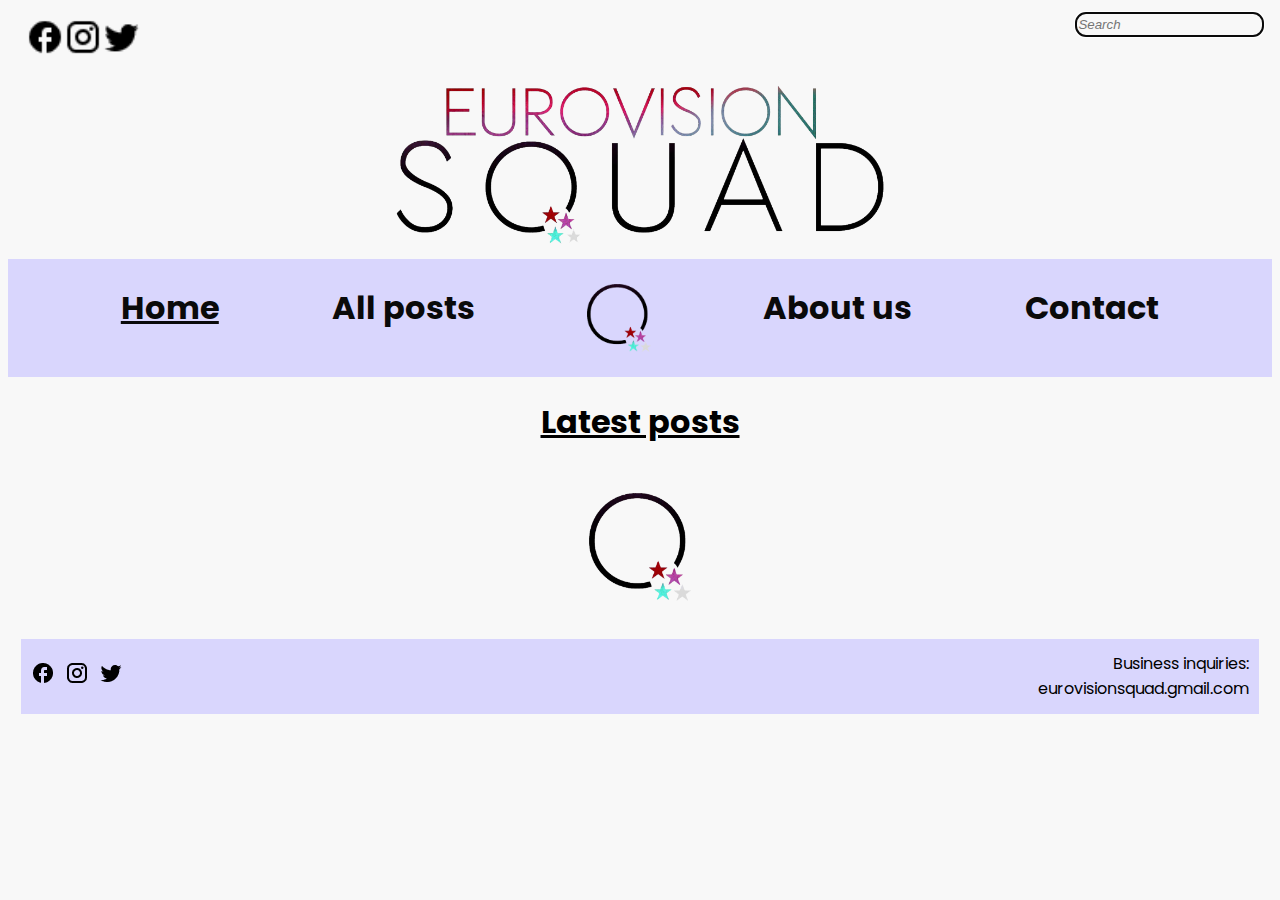
<file: index.html>
<!DOCTYPE html>
<html lang="en">
  <head>
    <!-- Hotjar Tracking Code for Eurovisionsquad -->
    <script>
      (function (h, o, t, j, a, r) {
        h.hj =
          h.hj ||
          function () {
            (h.hj.q = h.hj.q || []).push(arguments);
          };
        h._hjSettings = { hjid: 3495722, hjsv: 6 };
        a = o.getElementsByTagName("head")[0];
        r = o.createElement("script");
        r.async = 1;
        r.src = t + h._hjSettings.hjid + j + h._hjSettings.hjsv;
        a.appendChild(r);
      })(window, document, "https://static.hotjar.com/c/hotjar-", ".js?sv=");
    </script>
    <title>Eurovisionsquad | Home</title>
    <meta
      name="description"
      content="Eurovisionsquad - Eurovision fun for everyone"
    />
    <meta name="viewport" content="width=device-width, initial-scale=1" />
    <link href="css/style.css" rel="stylesheet" />
    <link rel="preconnect" href="https://fonts.googleapis.com" />
    <link rel="preconnect" href="https://fonts.gstatic.com" crossorigin />
    <link
      href="https://fonts.googleapis.com/css2?family=Poppins:ital,wght@0,300;0,400;0,500;1,300;1,400;1,500&display=swap"
      rel="stylesheet"
    />
  </head>
  <body>
    <header>
      <div class="top_bar">
        <div class="some">
          <a href="https://www.facebook.com/eurovisionsquad/"
            ><img
              class="icon"
              src="images/ic_baseline-facebook.png"
              alt="Eurovisionsquad Facebook"
          /></a>
          <a href="https://www.instagram.com/eurovisionsquad/"
            ><img
              class="icon"
              src="images/mdi_instagram.png"
              alt="Eurovisionsquad Instagram"
          /></a>
          <a href="https://twitter.com/eurovisionsquad"
            ><img
              class="icon"
              src="images/mdi_twitter.png"
              alt="Eurovisionsquad Twitter"
          /></a>
        </div>
        <div class="search"></div>
        <form class="form">
          <input
            id="searchbar"
            title="search"
            type="text"
            placeholder="Search"
          />
        </form>
      </div>
      <a href="index.html"
        ><img
          class="header_image"
          src="images/squad_logo.png"
          alt="Eurovisionsquad logo"
      /></a>
      <div class="menu_bar">
        <div><a href="index.html" class="menu_links underline">Home</a></div>
        <div><a href="posts.html" class="menu_links">All posts</a></div>
        <img
          class="menu_icon"
          src="images/squad_icon.png"
          alt="Eurovisionsquad Icon"
        />
        <div><a href="about.html" class="menu_links">About us</a></div>
        <div><a href="contact.html" class="menu_links">Contact</a></div>
      </div>
    </header>
    <main>
      <h1 class="title">Latest posts</h1>
      <div class="slider">
        <a id="see_more_button" href="posts.html" class="see_more sliderImage"
          >See more<img
            class="see_more_icon"
            src="images/squad_icon.png"
            alt="Eurovisionsquad Icon"
        /></a>
        <button name="button" id="button_next" class="sliderButton nextButton">
          -
        </button>
        <button name="button" id="button_prev" class="sliderButton prevButton">
          -
        </button>
      </div>
      <div class="image" id="image_spinner">
        <img
          class="icon_decoration"
          src="images/squad_icon.png"
          alt="Eurovisionsquad Icon"
        />
      </div>
    </main>
    <footer>
      <div class="some">
        <a href="https://www.facebook.com/eurovisionsquad/"
          ><img
            class="some"
            src="images/ic_baseline-facebook.png"
            alt="Eurovisionsquad Facebook"
        /></a>
        <a href="https://www.instagram.com/eurovisionsquad/"
          ><img
            class="some"
            src="images/mdi_instagram.png"
            alt="Eurovisionsquad Instagram"
        /></a>
        <a href="https://twitter.com/eurovisionsquad"
          ><img
            class="some"
            src="images/mdi_twitter.png"
            alt="Eurovisionsquad Twitter"
        /></a>
      </div>
      <div class="footer_info">
        <p class="business_inquiries">Business inquiries:</p>
        <p class="business_inquiries">eurovisionsquad.gmail.com</p>
      </div>
    </footer>
    <script type="module" src="js/search_bar.js"></script>
    <script type="module" src="js/latest_posts.js"></script>
  </body>
</html>
</file>
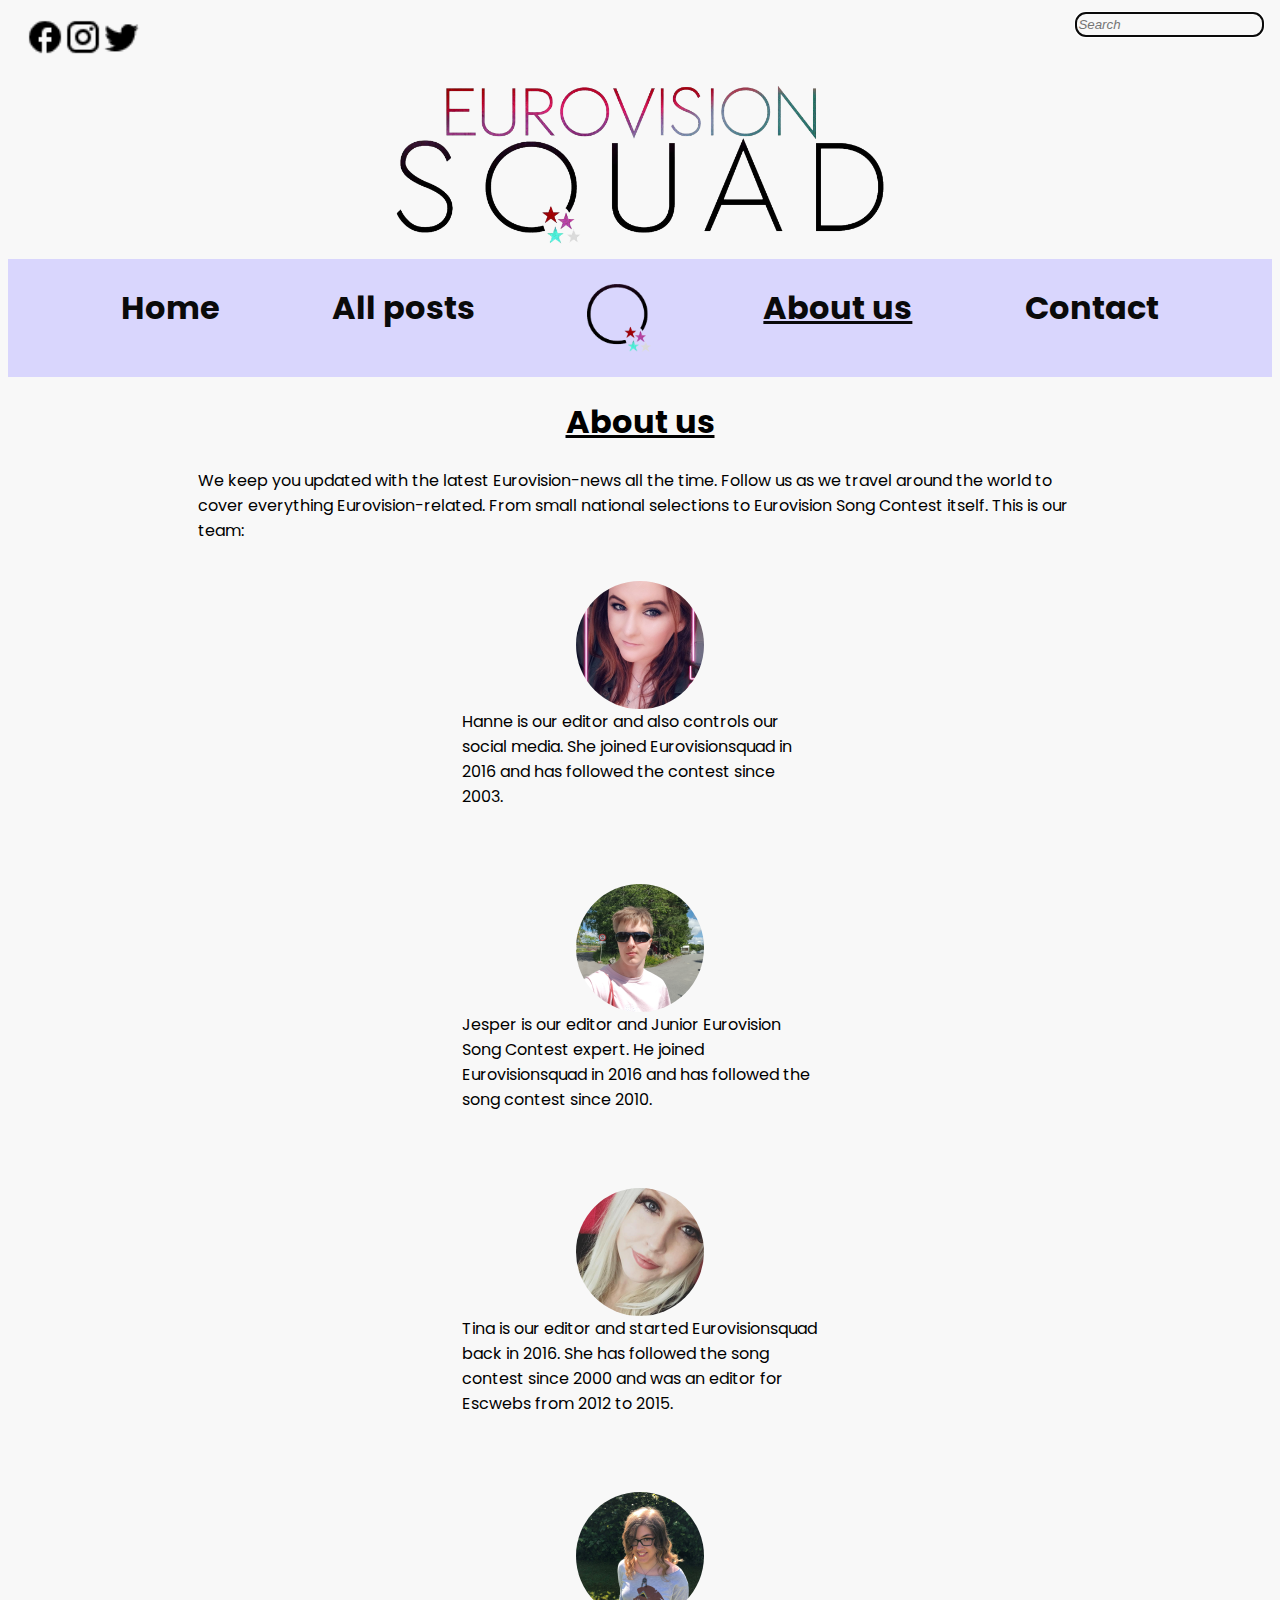
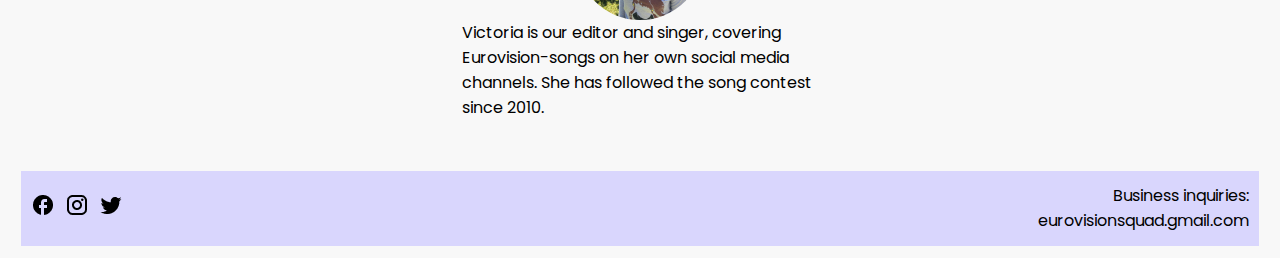
<file: about.html>
<!DOCTYPE html>
<html lang="en">
  <head>
    <!-- Hotjar Tracking Code for Eurovisionsquad -->
    <script>
      (function (h, o, t, j, a, r) {
        h.hj =
          h.hj ||
          function () {
            (h.hj.q = h.hj.q || []).push(arguments);
          };
        h._hjSettings = { hjid: 3495722, hjsv: 6 };
        a = o.getElementsByTagName("head")[0];
        r = o.createElement("script");
        r.async = 1;
        r.src = t + h._hjSettings.hjid + j + h._hjSettings.hjsv;
        a.appendChild(r);
      })(window, document, "https://static.hotjar.com/c/hotjar-", ".js?sv=");
    </script>
    <title>Eurovisionsquad | About us</title>
    <meta
      name="description"
      content="Eurovisionsquad - Eurovision fun for everyone"
    />
    <meta name="viewport" content="width=device-width, initial-scale=1" />
    <link href="css/style.css" rel="stylesheet" />
    <link rel="preconnect" href="https://fonts.googleapis.com" />
    <link rel="preconnect" href="https://fonts.gstatic.com" crossorigin />
    <link
      href="https://fonts.googleapis.com/css2?family=Poppins:ital,wght@0,300;0,400;0,500;1,300;1,400;1,500&display=swap"
      rel="stylesheet"
    />
  </head>
  <body>
    <header>
      <div class="top_bar">
        <div class="some">
          <a href="https://www.facebook.com/eurovisionsquad/"
            ><img
              class="icon"
              src="images/ic_baseline-facebook.png"
              alt="Eurovisionsquad Facebook"
          /></a>
          <a href="https://www.instagram.com/eurovisionsquad/"
            ><img
              class="icon"
              src="images/mdi_instagram.png"
              alt="Eurovisionsquad Instagram"
          /></a>
          <a href="https://twitter.com/eurovisionsquad"
            ><img
              class="icon"
              src="images/mdi_twitter.png"
              alt="Eurovisionsquad Twitter"
          /></a>
        </div>
        <div class="search"></div>
        <form class="form">
          <input
            id="searchbar"
            title="search"
            type="text"
            placeholder="Search"
          />
        </form>
      </div>
      <a href="index.html"
        ><img
          class="header_image"
          src="images/squad_logo.png"
          alt="Eurovisionsquad logo"
      /></a>
      <div class="menu_bar">
        <div><a href="index.html" class="menu_links">Home</a></div>
        <div><a href="posts.html" class="menu_links">All posts</a></div>
        <img
          class="menu_icon"
          src="images/squad_icon.png"
          alt="Eurovisionsquad Icon"
        />
        <div>
          <a href="about.html" class="menu_links underline">About us</a>
        </div>
        <div><a href="contact.html" class="menu_links">Contact</a></div>
      </div>
    </header>
    <main>
      <h1 class="title">About us</h1>
      <p>
        We keep you updated with the latest Eurovision-news all the time. Follow
        us as we travel around the world to cover everything Eurovision-related.
        From small national selections to Eurovision Song Contest itself. This
        is our team:
      </p>
      <div class="profile">
        <div class="image">
          <img
            class="profile_image"
            src="images/96baadd77a9e57b0af826ee8bb34344a.png"
            alt="Profile image Hanne"
          />
        </div>
        <p class="about_text">
          Hanne is our editor and also controls our social media. She joined
          Eurovisionsquad in 2016 and has followed the contest since 2003.
        </p>
      </div>
      <div class="profile">
        <div class="image">
          <img
            class="profile_image"
            src="images/7ba395d448dcd071658d4842c2e20e86.png"
            alt="Profile image Jesper"
          />
        </div>
        <p class="about_text">
          Jesper is our editor and Junior Eurovision Song Contest expert. He
          joined Eurovisionsquad in 2016 and has followed the song contest since
          2010.
        </p>
      </div>
      <div class="profile">
        <div class="image">
          <img
            class="profile_image"
            src="images/5ac44913d319afa4048cffc90cd8f8ea.png"
            alt="Profile image Tina"
          />
        </div>
        <p class="about_text">
          Tina is our editor and started Eurovisionsquad back in 2016. She has
          followed the song contest since 2000 and was an editor for Escwebs
          from 2012 to 2015.
        </p>
      </div>
      <div class="profile">
        <div class="image">
          <img
            class="profile_image"
            src="images/5cd986dc4891ebc53ee71bce9108f8f4.png"
            alt="Profil image Victoria"
          />
        </div>
        <p class="about_text">
          Victoria is our editor and singer, covering Eurovision-songs on her
          own social media channels. She has followed the song contest since
          2010.
        </p>
      </div>
    </main>
    <footer>
      <div class="some">
        <a href="https://www.facebook.com/eurovisionsquad/"
          ><img
            class="some"
            src="images/ic_baseline-facebook.png"
            alt="Eurovisionsquad Facebook"
        /></a>
        <a href="https://www.instagram.com/eurovisionsquad/"
          ><img
            class="some"
            src="images/mdi_instagram.png"
            alt="Eurovisionsquad Instagram"
        /></a>
        <a href="https://twitter.com/eurovisionsquad"
          ><img
            class="some"
            src="images/mdi_twitter.png"
            alt="Eurovisionsquad Twitter"
        /></a>
      </div>
      <div class="footer_info">
        <p class="business_inquiries">Business inquiries:</p>
        <p class="business_inquiries">eurovisionsquad.gmail.com</p>
      </div>
    </footer>
    <script type="module" src="js/search_bar.js"></script>
  </body>
</html>
</file>
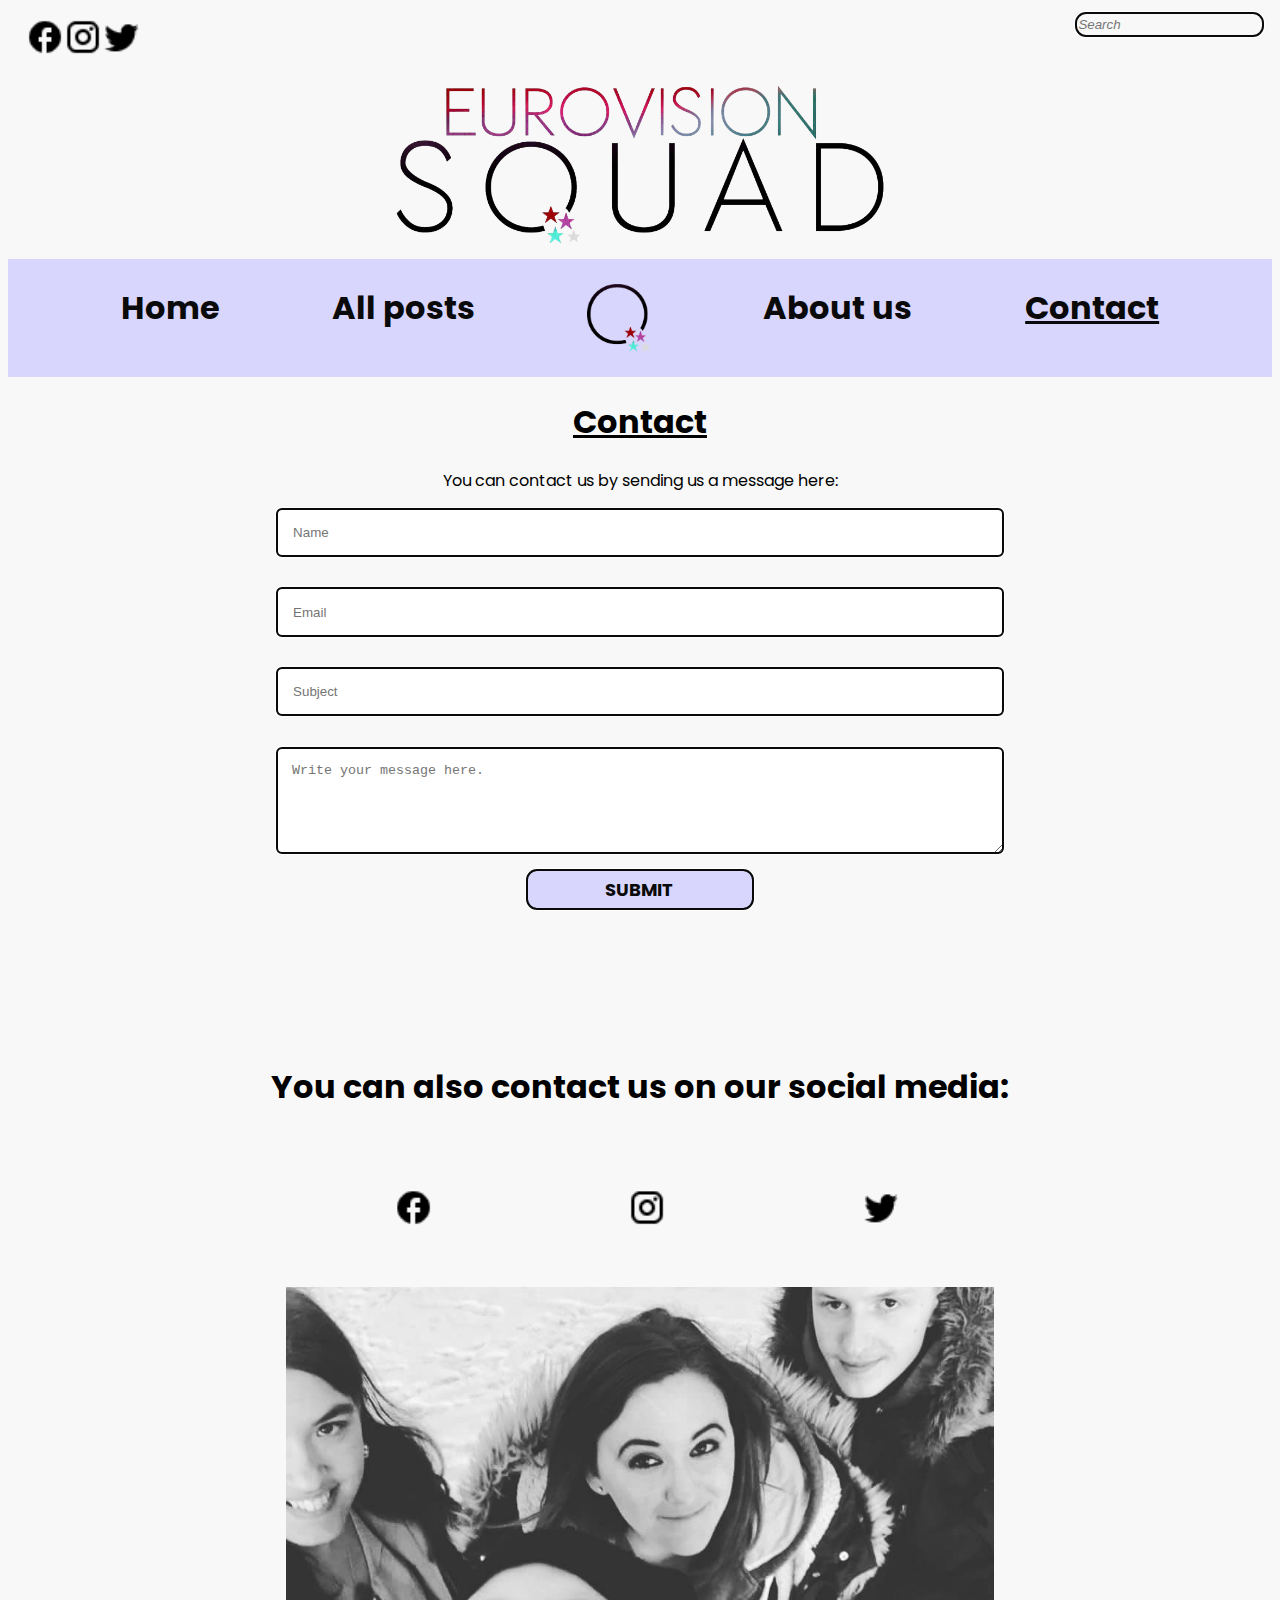
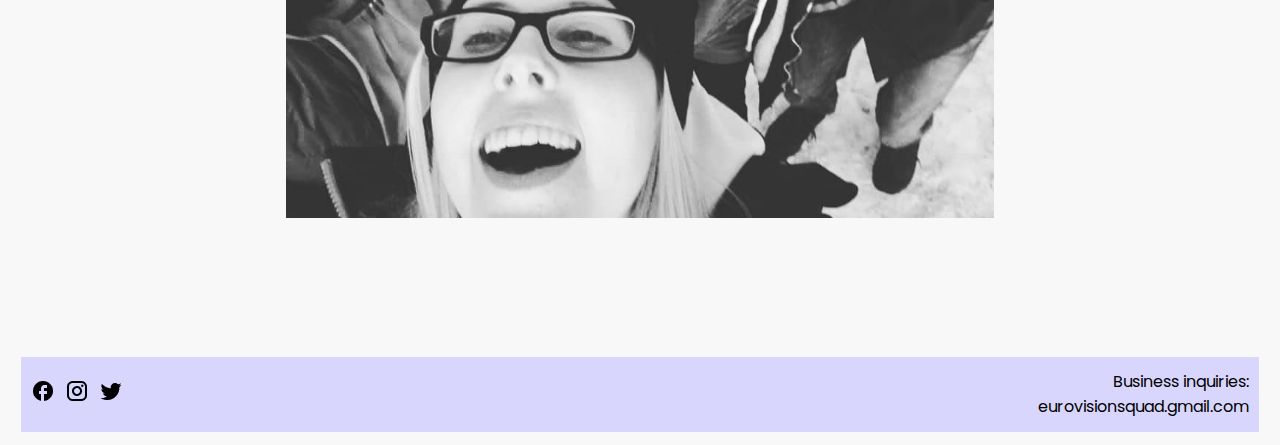
<file: contact.html>
<!DOCTYPE html>
<html lang="en">
  <head>
    <!-- Hotjar Tracking Code for Eurovisionsquad -->
    <script>
      (function (h, o, t, j, a, r) {
        h.hj =
          h.hj ||
          function () {
            (h.hj.q = h.hj.q || []).push(arguments);
          };
        h._hjSettings = { hjid: 3495722, hjsv: 6 };
        a = o.getElementsByTagName("head")[0];
        r = o.createElement("script");
        r.async = 1;
        r.src = t + h._hjSettings.hjid + j + h._hjSettings.hjsv;
        a.appendChild(r);
      })(window, document, "https://static.hotjar.com/c/hotjar-", ".js?sv=");
    </script>
    <title>Eurovisionsquad | Contact</title>
    <meta
      name="description"
      content="Eurovisionsquad - Eurovision fun for everyone"
    />
    <meta name="viewport" content="width=device-width, initial-scale=1" />
    <link href="css/style.css" rel="stylesheet" />
    <link rel="preconnect" href="https://fonts.googleapis.com" />
    <link rel="preconnect" href="https://fonts.gstatic.com" crossorigin />
    <link
      href="https://fonts.googleapis.com/css2?family=Poppins:ital,wght@0,300;0,400;0,500;1,300;1,400;1,500&display=swap"
      rel="stylesheet"
    />
  </head>
  <body>
    <header>
      <div class="top_bar">
        <div class="some">
          <a href="https://www.facebook.com/eurovisionsquad/"
            ><img
              class="icon"
              src="images/ic_baseline-facebook.png"
              alt="Eurovisionsquad Facebook"
          /></a>
          <a href="https://www.instagram.com/eurovisionsquad/"
            ><img
              class="icon"
              src="images/mdi_instagram.png"
              alt="Eurovisionsquad Instagram"
          /></a>
          <a href="https://twitter.com/eurovisionsquad"
            ><img
              class="icon"
              src="images/mdi_twitter.png"
              alt="Eurovisionsquad Twitter"
          /></a>
        </div>
        <div class="search"></div>
        <form class="form">
          <input
            id="searchbar"
            title="search"
            type="text"
            placeholder="Search"
          />
        </form>
      </div>
      <a href="index.html"
        ><img
          class="header_image"
          src="images/squad_logo.png"
          alt="Eurovisionsquad logo"
      /></a>
      <div class="menu_bar">
        <div><a href="index.html" class="menu_links">Home</a></div>
        <div><a href="posts.html" class="menu_links">All posts</a></div>
        <img
          class="menu_icon"
          src="images/squad_icon.png"
          alt="Eurovisionsquad Icon"
        />
        <div><a href="about.html" class="menu_links">About us</a></div>
        <div>
          <a href="contact.html" class="menu_links underline">Contact</a>
        </div>
      </div>
    </header>
    <main>
      <h1 class="title">Contact</h1>
      <p>You can contact us by sending us a message here:</p>
      <form action="submit.php" method="post" class="contact_form" id="formId">
        <input
          class="contact_form_input"
          placeholder="Name"
          type="text"
          id="name"
          name="name"
          title="Name"
        />
        <input
          class="contact_form_input"
          placeholder="Email"
          type="email"
          id="email"
          name="email"
          title="Email"
        />
        <input
          class="contact_form_input"
          placeholder="Subject"
          type="text"
          id="subject"
          name="subject"
          title="Subject"
        />
        <textarea
          class="contact_form_input"
          placeholder="Write your message here."
          id="message"
          name="message"
          title="Write your message here."
          rows="5"
          cols="20"
        ></textarea>
        <div id="text-message"></div>
        <button class="cta">SUBMIT</button>
      </form>
      <div class="follow">
        <h2>You can also contact us on our social media:</h2>
        <div class="icons">
          <a href="https://www.facebook.com/eurovisionsquad/"
            ><img
              class="icon"
              src="images/ic_baseline-facebook.png"
              alt="Eurovisionsquad Facebook"
          /></a>
          <a href="https://www.instagram.com/eurovisionsquad/"
            ><img
              class="icon"
              src="images/mdi_instagram.png"
              alt="Eurovisionsquad Instagram"
          /></a>
          <a href="https://twitter.com/eurovisionsquad"
            ><img
              class="icon"
              src="images/mdi_twitter.png"
              alt="Eurovisionsquad Twitter"
          /></a>
        </div>
        <div class="all_image">
          <img
            class="contact_image"
            src="images/89371110_1150268328477260_8214463268173905920_n.jpg"
            alt="Eurovisionsquad Icon"
          />
        </div>
      </div>
    </main>
    <footer>
      <div class="some">
        <a href="https://www.facebook.com/eurovisionsquad/"
          ><img
            class="some"
            src="images/ic_baseline-facebook.png"
            alt="Eurovisionsquad Facebook"
        /></a>
        <a href="https://www.instagram.com/eurovisionsquad/"
          ><img
            class="some"
            src="images/mdi_instagram.png"
            alt="Eurovisionsquad Instagram"
        /></a>
        <a href="https://twitter.com/eurovisionsquad"
          ><img
            class="some"
            src="images/mdi_twitter.png"
            alt="Eurovisionsquad Twitter"
        /></a>
      </div>
      <div class="footer_info">
        <p class="business_inquiries">Business inquiries:</p>
        <p class="business_inquiries">eurovisionsquad.gmail.com</p>
      </div>
    </footer>
    <script type="module" src="js/contact.js"></script>
    <script type="module" src="js/search_bar.js"></script>
  </body>
</html>
</file>
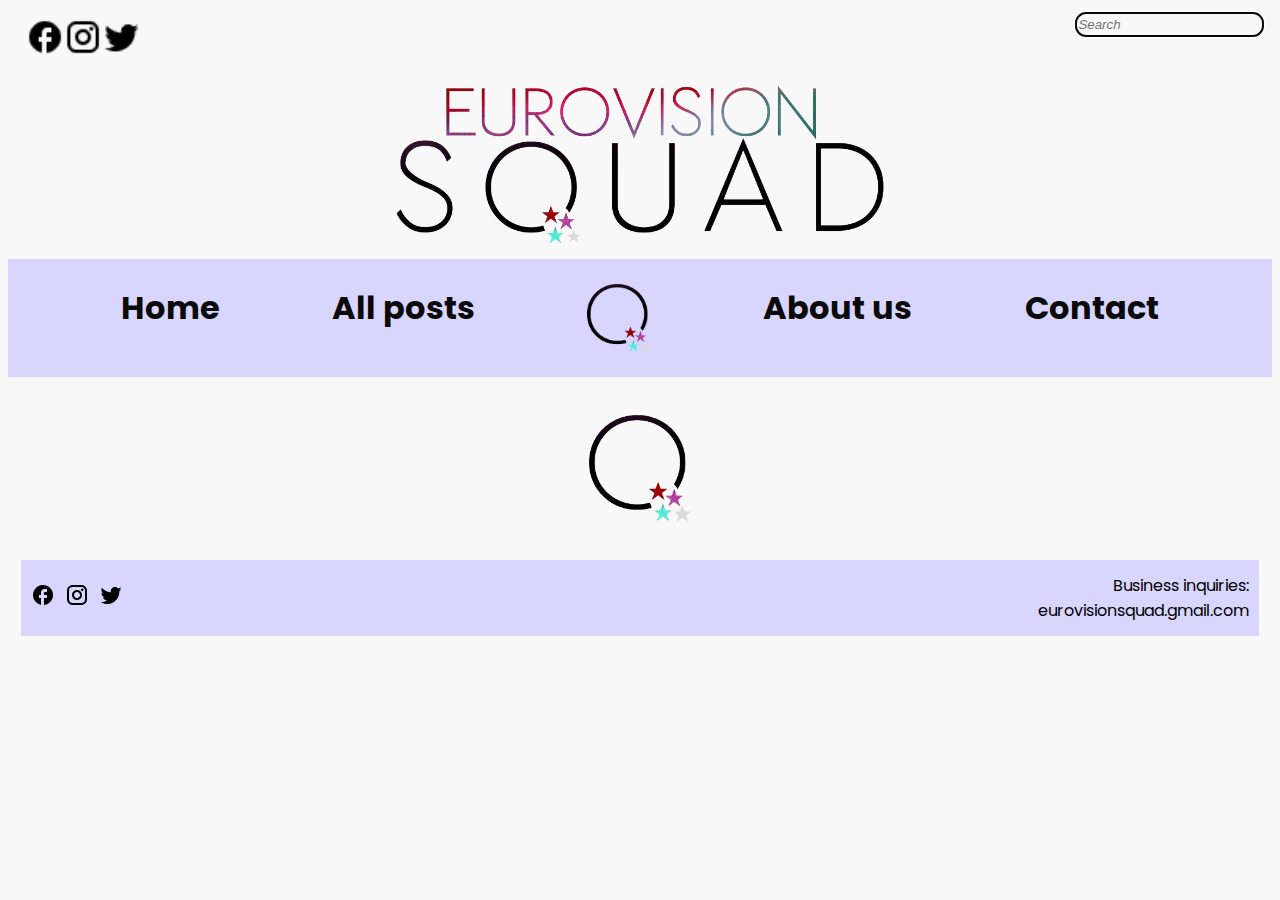
<file: post_specific.html>
<!DOCTYPE html>
<html lang="en">
  <head>
    <!-- Hotjar Tracking Code for Eurovisionsquad -->
    <script>
      (function (h, o, t, j, a, r) {
        h.hj =
          h.hj ||
          function () {
            (h.hj.q = h.hj.q || []).push(arguments);
          };
        h._hjSettings = { hjid: 3495722, hjsv: 6 };
        a = o.getElementsByTagName("head")[0];
        r = o.createElement("script");
        r.async = 1;
        r.src = t + h._hjSettings.hjid + j + h._hjSettings.hjsv;
        a.appendChild(r);
      })(window, document, "https://static.hotjar.com/c/hotjar-", ".js?sv=");
    </script>
    <title>Eurovisionsquad | Post title</title>
    <meta
      name="description"
      content="Eurovisionsquad - Eurovision fun for everyone"
    />
    <meta name="viewport" content="width=device-width, initial-scale=1" />
    <link href="css/style.css" rel="stylesheet" />
    <link rel="preconnect" href="https://fonts.googleapis.com" />
    <link rel="preconnect" href="https://fonts.gstatic.com" crossorigin />
    <link
      href="https://fonts.googleapis.com/css2?family=Poppins:ital,wght@0,300;0,400;0,500;1,300;1,400;1,500&display=swap"
      rel="stylesheet"
    />
  </head>
  <body>
    <header>
      <div class="top_bar">
        <div class="some">
          <a href="https://www.facebook.com/eurovisionsquad/"
            ><img
              class="icon"
              src="images/ic_baseline-facebook.png"
              alt="Eurovisionsquad Facebook"
          /></a>
          <a href="https://www.instagram.com/eurovisionsquad/"
            ><img
              class="icon"
              src="images/mdi_instagram.png"
              alt="Eurovisionsquad Instagram"
          /></a>
          <a href="https://twitter.com/eurovisionsquad"
            ><img
              class="icon"
              src="images/mdi_twitter.png"
              alt="Eurovisionsquad Twitter"
          /></a>
        </div>
        <div class="search"></div>
        <form class="form">
          <input
            id="searchbar"
            title="search"
            type="text"
            placeholder="Search"
          />
        </form>
      </div>
      <a href="index.html"
        ><img
          class="header_image"
          src="images/squad_logo.png"
          alt="Eurovisionsquad logo"
      /></a>
      <div class="menu_bar">
        <div><a href="index.html" class="menu_links">Home</a></div>
        <div><a href="posts.html" class="menu_links">All posts</a></div>
        <img
          class="menu_icon"
          src="images/squad_icon.png"
          alt="Eurovisionsquad Icon"
        />
        <div><a href="about.html" class="menu_links">About us</a></div>
        <div><a href="contact.html" class="menu_links">Contact</a></div>
      </div>
    </header>
    <main>
      <div class="post_content">
        <button id="modal" class="hidden" onclick="hideModal()">
          <img
            id="modalImg"
            src="images/squad_icon.png"
            alt="Eurovisionsquad Icon"
          />
        </button>
      </div>
      <div class="image" id="image_spinner">
        <img
          class="icon_decoration"
          src="images/squad_icon.png"
          alt="Eurovisionsquad Icon"
        />
      </div>
    </main>
    <footer>
      <div class="some">
        <a href="https://www.facebook.com/eurovisionsquad/"
          ><img
            class="some"
            src="images/ic_baseline-facebook.png"
            alt="Eurovisionsquad Facebook"
        /></a>
        <a href="https://www.instagram.com/eurovisionsquad/"
          ><img
            class="some"
            src="images/mdi_instagram.png"
            alt="Eurovisionsquad Instagram"
        /></a>
        <a href="https://twitter.com/eurovisionsquad"
          ><img
            class="some"
            src="images/mdi_twitter.png"
            alt="Eurovisionsquad Twitter"
        /></a>
      </div>
      <div class="footer_info">
        <p class="business_inquiries">Business inquiries:</p>
        <p class="business_inquiries">eurovisionsquad.gmail.com</p>
      </div>
    </footer>
    <script type="module" src="js/search_bar.js"></script>
    <script type="module" src="js/post_specific.js"></script>
  </body>
</html>
</file>
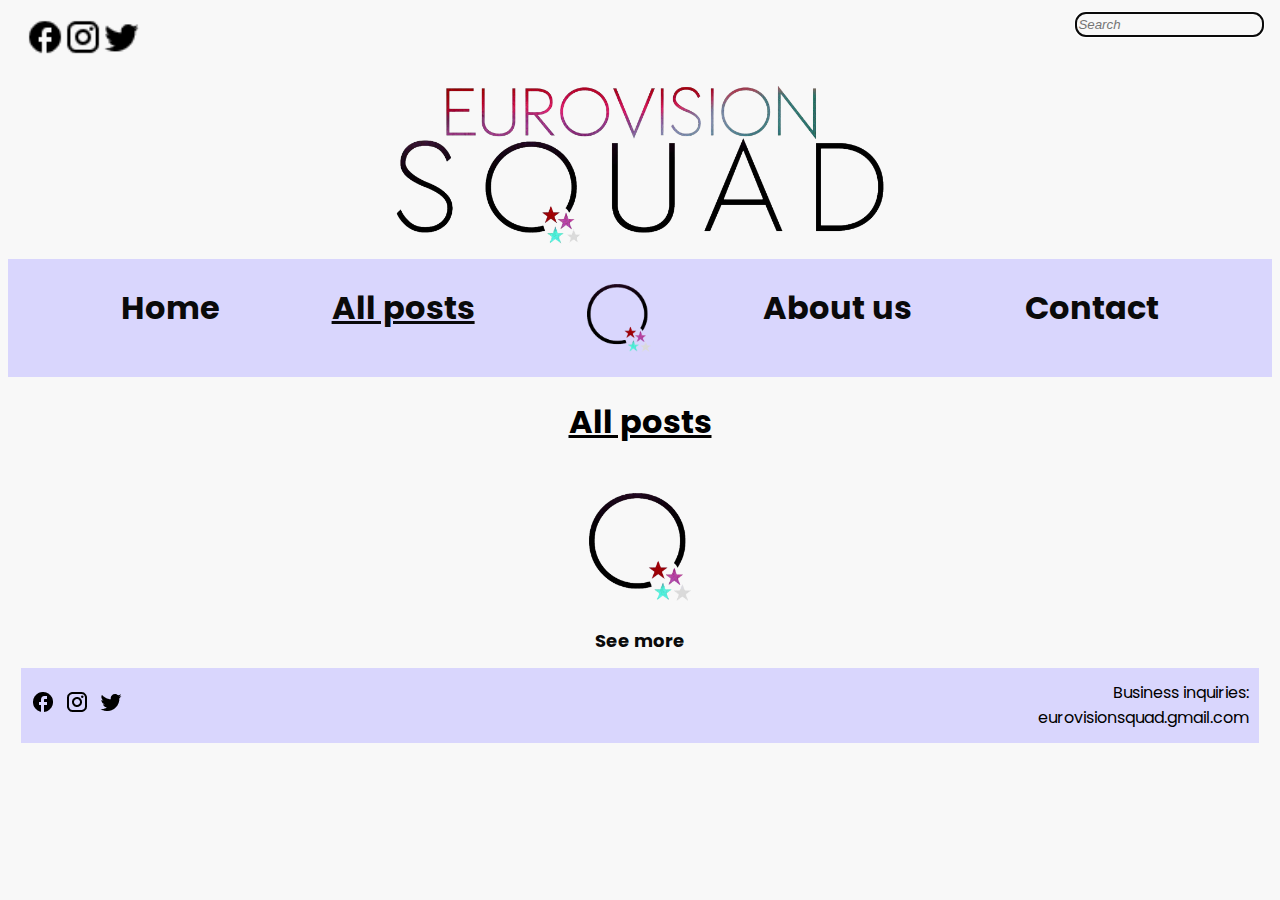
<file: posts.html>
<!DOCTYPE html>
<html lang="en">
  <head>
    <!-- Hotjar Tracking Code for Eurovisionsquad -->
    <script>
      (function (h, o, t, j, a, r) {
        h.hj =
          h.hj ||
          function () {
            (h.hj.q = h.hj.q || []).push(arguments);
          };
        h._hjSettings = { hjid: 3495722, hjsv: 6 };
        a = o.getElementsByTagName("head")[0];
        r = o.createElement("script");
        r.async = 1;
        r.src = t + h._hjSettings.hjid + j + h._hjSettings.hjsv;
        a.appendChild(r);
      })(window, document, "https://static.hotjar.com/c/hotjar-", ".js?sv=");
    </script>
    <title>Eurovisionsquad | All posts</title>
    <meta
      name="description"
      content="Eurovisionsquad - Eurovision fun for everyone"
    />
    <meta name="viewport" content="width=device-width, initial-scale=1" />
    <link href="css/style.css" rel="stylesheet" />
    <link rel="preconnect" href="https://fonts.googleapis.com" />
    <link rel="preconnect" href="https://fonts.gstatic.com" crossorigin />
    <link
      href="https://fonts.googleapis.com/css2?family=Poppins:ital,wght@0,300;0,400;0,500;1,300;1,400;1,500&display=swap"
      rel="stylesheet"
    />
  </head>
  <body>
    <header>
      <div class="top_bar">
        <div class="some">
          <a href="https://www.facebook.com/eurovisionsquad/"
            ><img
              class="icon"
              src="images/ic_baseline-facebook.png"
              alt="Eurovisionsquad Facebook"
          /></a>
          <a href="https://www.instagram.com/eurovisionsquad/"
            ><img
              class="icon"
              src="images/mdi_instagram.png"
              alt="Eurovisionsquad Instagram"
          /></a>
          <a href="https://twitter.com/eurovisionsquad"
            ><img
              class="icon"
              src="images/mdi_twitter.png"
              alt="Eurovisionsquad Twitter"
          /></a>
        </div>
        <div class="search"></div>
        <form class="form">
          <input
            id="searchbar"
            title="search"
            type="text"
            placeholder="Search"
          />
        </form>
      </div>
      <a href="index.html"
        ><img
          class="header_image"
          src="images/squad_logo.png"
          alt="Eurovisionsquad logo"
      /></a>
      <div class="menu_bar">
        <div><a href="index.html" class="menu_links">Home</a></div>
        <div>
          <a href="posts.html" class="menu_links underline">All posts</a>
        </div>
        <img
          class="menu_icon"
          src="images/squad_icon.png"
          alt="Eurovisionsquad Icon"
        />
        <div><a href="about.html" class="menu_links">About us</a></div>
        <div><a href="contact.html" class="menu_links">Contact</a></div>
      </div>
    </header>
    <main>
      <h1 class="title">All posts</h1>
      <div class="posts"></div>
      <div class="image" id="image_spinner">
        <img
          class="icon_decoration"
          src="images/squad_icon.png"
          alt="Eurovisionsquad Icon"
        />
      </div>
      <button class="see_more" onclick="seeMorePosts()">See more</button>
    </main>
    <footer>
      <div class="some">
        <a href="https://www.facebook.com/eurovisionsquad/"
          ><img
            class="some"
            src="images/ic_baseline-facebook.png"
            alt="Eurovisionsquad Facebook"
        /></a>
        <a href="https://www.instagram.com/eurovisionsquad/"
          ><img
            class="some"
            src="images/mdi_instagram.png"
            alt="Eurovisionsquad Instagram"
        /></a>
        <a href="https://twitter.com/eurovisionsquad"
          ><img
            class="some"
            src="images/mdi_twitter.png"
            alt="Eurovisionsquad Twitter"
        /></a>
      </div>
      <div class="footer_info">
        <p class="business_inquiries">Business inquiries:</p>
        <p class="business_inquiries">eurovisionsquad.gmail.com</p>
      </div>
    </footer>
    <script type="module" src="js/posts.js"></script>
    <script type="module" src="js/search_bar.js"></script>
  </body>
</html>
</file>
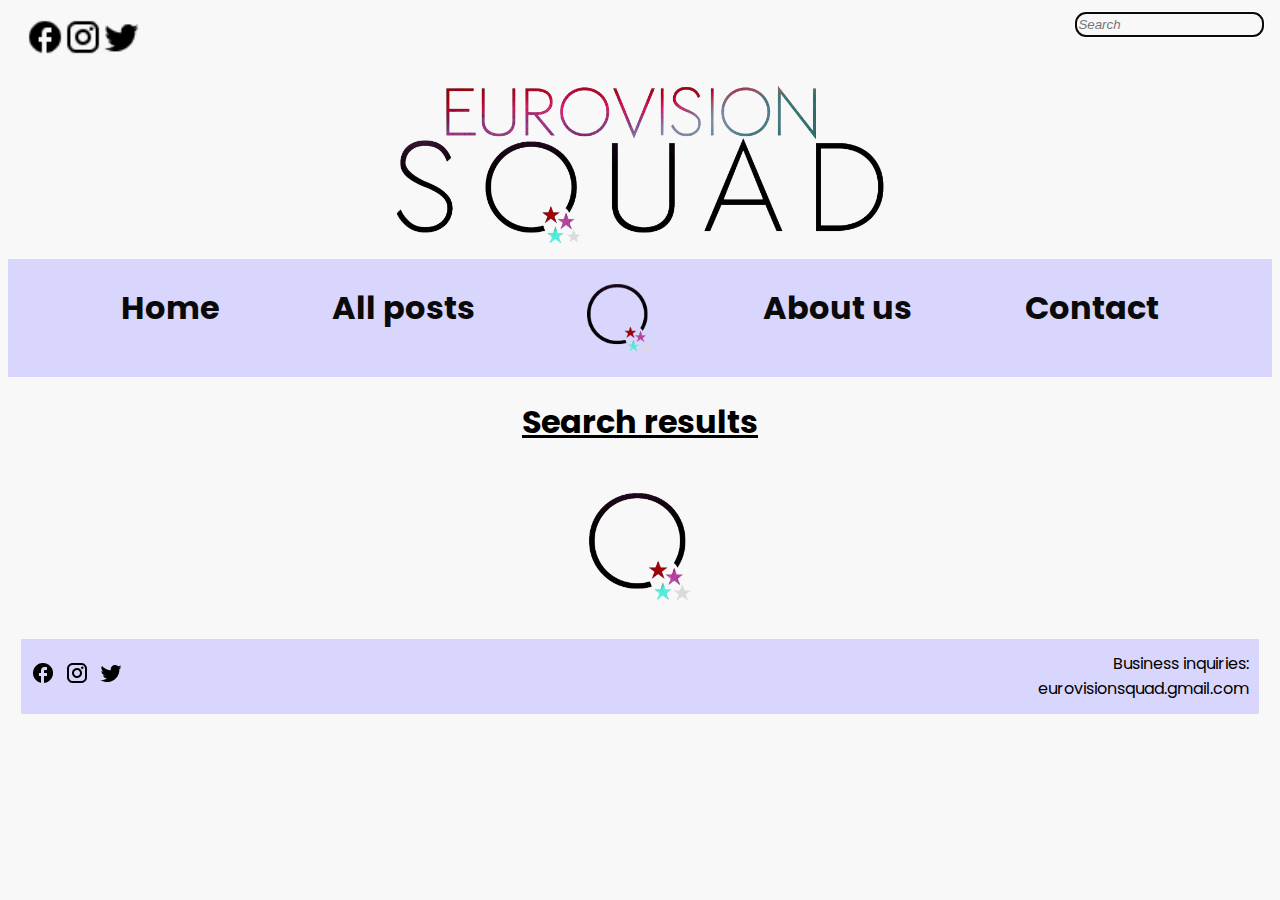
<file: search_result.html>
<!DOCTYPE html>
<html lang="en">
  <head>
    <!-- Hotjar Tracking Code for Eurovisionsquad -->
    <script>
      (function (h, o, t, j, a, r) {
        h.hj =
          h.hj ||
          function () {
            (h.hj.q = h.hj.q || []).push(arguments);
          };
        h._hjSettings = { hjid: 3495722, hjsv: 6 };
        a = o.getElementsByTagName("head")[0];
        r = o.createElement("script");
        r.async = 1;
        r.src = t + h._hjSettings.hjid + j + h._hjSettings.hjsv;
        a.appendChild(r);
      })(window, document, "https://static.hotjar.com/c/hotjar-", ".js?sv=");
    </script>
    <title>Eurovisionsquad | Search results</title>
    <meta
      name="description"
      content="Eurovisionsquad - Eurovision fun for everyone"
    />
    <meta name="viewport" content="width=device-width, initial-scale=1" />
    <link href="css/style.css" rel="stylesheet" />
    <link rel="preconnect" href="https://fonts.googleapis.com" />
    <link rel="preconnect" href="https://fonts.gstatic.com" crossorigin />
    <link
      href="https://fonts.googleapis.com/css2?family=Poppins:ital,wght@0,300;0,400;0,500;1,300;1,400;1,500&display=swap"
      rel="stylesheet"
    />
  </head>
  <body>
    <header>
      <div class="top_bar">
        <div class="some">
          <a href="https://www.facebook.com/eurovisionsquad/"
            ><img
              class="icon"
              src="images/ic_baseline-facebook.png"
              alt="Eurovisionsquad Facebook"
          /></a>
          <a href="https://www.instagram.com/eurovisionsquad/"
            ><img
              class="icon"
              src="images/mdi_instagram.png"
              alt="Eurovisionsquad Instagram"
          /></a>
          <a href="https://twitter.com/eurovisionsquad"
            ><img
              class="icon"
              src="images/mdi_twitter.png"
              alt="Eurovisionsquad Twitter"
          /></a>
        </div>
        <div class="search"></div>
        <form class="form">
          <input
            id="searchbar"
            title="search"
            type="text"
            placeholder="Search"
          />
        </form>
      </div>
      <a href="index.html"
        ><img
          class="header_image"
          src="images/squad_logo.png"
          alt="Eurovisionsquad logo"
      /></a>
      <div class="menu_bar">
        <div><a href="index.html" class="menu_links">Home</a></div>
        <div><a href="posts.html" class="menu_links">All posts</a></div>
        <img
          class="menu_icon"
          src="images/squad_icon.png"
          alt="Eurovisionsquad Icon"
        />
        <div><a href="about.html" class="menu_links">About us</a></div>
        <div><a href="contact.html" class="menu_links">Contact</a></div>
      </div>
    </header>
    <main>
      <h1 class="title">Search results</h1>
      <div class="search_result"></div>
      <div class="image" id="image_spinner">
        <img
          class="icon_decoration"
          src="images/squad_icon.png"
          alt="Eurovisionsquad Icon"
        />
      </div>
    </main>
    <footer>
      <div class="some">
        <a href="https://www.facebook.com/eurovisionsquad/"
          ><img
            class="some"
            src="images/ic_baseline-facebook.png"
            alt="Eurovisionsquad Facebook"
        /></a>
        <a href="https://www.instagram.com/eurovisionsquad/"
          ><img
            class="some"
            src="images/mdi_instagram.png"
            alt="Eurovisionsquad Instagram"
        /></a>
        <a href="https://twitter.com/eurovisionsquad"
          ><img
            class="some"
            src="images/mdi_twitter.png"
            alt="Eurovisionsquad Twitter"
        /></a>
      </div>
      <div class="footer_info">
        <p class="business_inquiries">Business inquiries:</p>
        <p class="business_inquiries">eurovisionsquad.gmail.com</p>
      </div>
    </footer>
    <script type="module" src="js/search_bar.js"></script>
    <script type="module" src="js/search_results.js"></script>
  </body>
</html>
</file>
<file: css/style.css>
:root {
  --white: #f8f8f8;
  --purple: #d9d6fd;
  --black: #0a0a0a;
}

html {
  background-color: var(--white);
}

main {
  height: 100%;
}

.top_bar {
  display: flex;
  flex-direction: row;
  justify-content: space-between;
  margin: 1%;
}

footer {
  background-color: var(--purple);
  display: flex;
  flex-direction: row;
  justify-content: space-between;
  padding: 2% 0%;
  margin: 1%;
}

.some {
  display: flex;
  float: left;
  padding: 7px;
}

#searchbar {
  background-color: var(--white);
  border-style: none;
  border-radius: 10px;
  font-style: italic;
  width: 100%;
  padding: 4px 2px;
}

.form {
  margin-left: 30%;
}

.header_image {
  max-width: 100%;
}

.title {
  text-decoration: underline;
}

a {
  text-decoration: none;
  color: var(--black);
  font-family: "Poppins", sans-serif;
}

.menu_bar {
  background-color: var(--purple);
  display: flex;
  flex-direction: row;
  margin: 5% 0%;
  padding: 4% 0%;
  justify-content: space-evenly;
}

.menu_icon,
.icon_decoration {
  width: 8%;
  height: 8%;
}

h1,
h2,
h3,
p {
  display: flex;
  justify-content: center;
  font-family: "Poppins", sans-serif;
}

p {
  margin: 0%;
  padding: 5%;
}

.loader {
  animation: spin 5s linear infinite;
}

@keyframes spin {
  from {
    transform: rotate(0deg);
  }
  to {
    transform: rotate(359deg);
  }
}

button {
  font-family: "Poppins", sans-serif;
  font-size: large;
  font-weight: bold;
  color: var(--black);
}

#see_more_button {
  font-family: "Poppins", sans-serif;
  font-size: xx-large;
  font-weight: bold;
  color: var(--black);
}

.business_inquiries {
  padding: 0% 5%;
}

form {
  display: flex;
  flex-wrap: wrap;
  flex-direction: column;
}

.posts {
  display: flex;
  flex-wrap: wrap;
  justify-content: center;
}

.post_cards {
  background-color: var(--purple);
  margin: 5%;
  padding: 2rem;
  display: flex;
  flex-direction: column;
  align-items: center;
}

.card_image {
  border-radius: 50%;
  width: 100%;
  height: 100%;
  object-fit: cover;
}

.image_container {
  border-radius: 100%;
  width: 200px;
  height: 200px;
  max-inline-size: 100%;
}

.featured_image {
  width: 100%;
  height: 100%;
  border-radius: 50%;
  padding: 2%;
  object-fit: cover;
}

.center {
  max-width: 100%;
  display: flex;
  justify-content: center;
}

.underline {
  text-decoration: underline;
}

.contact_form_input {
  padding: 2%;
  margin: 2%;
  max-width: 100%;
  border-radius: 5px;
}

.no_requirement {
  background: #ffd3db;
  padding: 2%;
  margin: 2%;
  color: #0f0000b7;
  border-radius: 5px;
}

.success {
  background: #d5ffd2;
  padding: 2%;
  margin: 2%;
  color: #070d01b7;
  border-radius: 5px;
}

.cta {
  background-color: var(--purple);
  border-radius: 10px;
  padding: 5px;
  align-self: center;
  width: 30%;
  outline-style: auto;
  outline-color: var(--black);
}

.follow {
  padding: 10%;
  display: flex;
  flex-direction: column;
}

.big {
  max-width: 30%;
}

.image {
  display: flex;
  justify-content: center;
}

.profile {
  padding: 3%;
}

.profile_image {
  border-radius: 50%;
}

.all_image {
  display: flex;
  justify-content: center;
}

.contact_image {
  max-width: 70%;
}

.icon {
  height: 80%;
}

.icons {
  display: flex;
  flex-direction: row;
  justify-content: center;
  justify-content: space-evenly;
  padding: 5%;
}

.footer_info {
  display: flex;
  flex-direction: column;
  align-items: end;
}

#modal {
  background-color: hsla(0, 0%, 38%, 0.75);
  padding: 5rem;
  position: fixed;
  top: 0;
  left: 0;
  bottom: 0;
  right: 0;
  cursor: pointer;
}

#modalImg {
  max-height: 100%;
  max-width: 100%;
}

figure {
  display: flex;
  flex-direction: column;
  align-items: center;
}

.hidden {
  display: none;
}

.fullscreen {
  position: fixed;
  top: 0;
  left: 0;
  bottom: 0;
  right: 0;
  background: rgb(145, 215, 145);
}

.see_more {
  border-style: none;
  background-color: var(--white);
  cursor: pointer;
  width: 100%;
}

input,
textarea {
  outline-style: auto;
  outline-color: var(--black);
}

@media (min-width: 200px) and (max-width: 599px) {
  a {
    text-decoration: none;
    color: var(--black);
    font-family: "Poppins", sans-serif;
    display: flex;
    justify-content: center;
  }

  .post_image {
    max-width: 8rem;
    max-height: 20rem;
  }
}

@media (min-width: 600px) and (max-width: 999px) {
  a {
    display: flex;
    justify-content: center;
    font-size: larger;
  }

  .header_image {
    max-width: 70%;
  }

  ul {
    height: 5rem;
  }

  .post_image {
    max-width: 20rem;
    max-height: 40rem;
  }

  .post_cards {
    width: 400px;
    display: flex;
    flex-wrap: wrap;
  }

  .about_text {
    padding: 0% 20%;
  }

  .contact_form {
    padding: 0% 20%;
  }
}

@media (min-width: 1000px) {
  .some {
    display: flex;
    float: left;
    padding: 5px;
  }

  .header_image {
    max-width: 40%;
    display: block;
    margin-left: auto;
    margin-right: auto;
  }

  .menu_bar {
    margin: 1% 0%;
    padding: 2% 0%;
  }

  .menu_icon {
    width: 5%;
  }

  .menu_links {
    font-weight: bold;
  }

  .slider {
    width: 100%;
    height: 30rem;
    position: relative;
    border-radius: 15px;
    overflow: hidden;
  }

  .sliderImage {
    width: 100%;
    max-width: 790px;
    position: absolute;
    transition: all 0.5s;
    display: flex;
    flex-direction: column;
    align-items: center;
  }

  .sliderButton {
    position: absolute;
    width: 60px;
    height: 60px;
    padding: 10px;
    border: none;
    border-radius: 50%;
    z-index: 10px;
    cursor: pointer;
    background-color: var(--purple);
  }

  .sliderButton:active {
    transform: scale(1.1);
  }

  .prevButton {
    top: 40%;
    left: 5%;
  }

  .nextButton {
    top: 40%;
    right: 5%;
  }

  .see_more_icon {
    max-width: 40%;
  }

  .featured_image {
    border-radius: 50%;
    height: 350px;
    width: 350px;
  }

  a {
    font-size: xx-large;
  }

  a:hover {
    text-decoration: underline;
  }

  h1,
  h2,
  h3 {
    font-size: xx-large;
  }

  p {
    padding: 0% 15%;
  }

  .icon_decoration {
    padding: 2%;
  }

  .posts {
    flex-direction: column;
    align-content: center;
  }

  .post_image {
    max-width: 30rem;
    max-height: 60rem;
  }

  .post_cards {
    max-width: 50%;
  }

  .post_cards:hover {
    background-color: #bfbce0;
  }

  footer {
    padding: 1% 0%;
    margin: 1%;
  }

  .about_text {
    padding: 0% 35%;
  }

  .contact_form {
    padding: 0% 20%;
  }

  .image_container {
    width: 400px;
    height: 400px;
    max-inline-size: 100%;
  }
}
</file>
